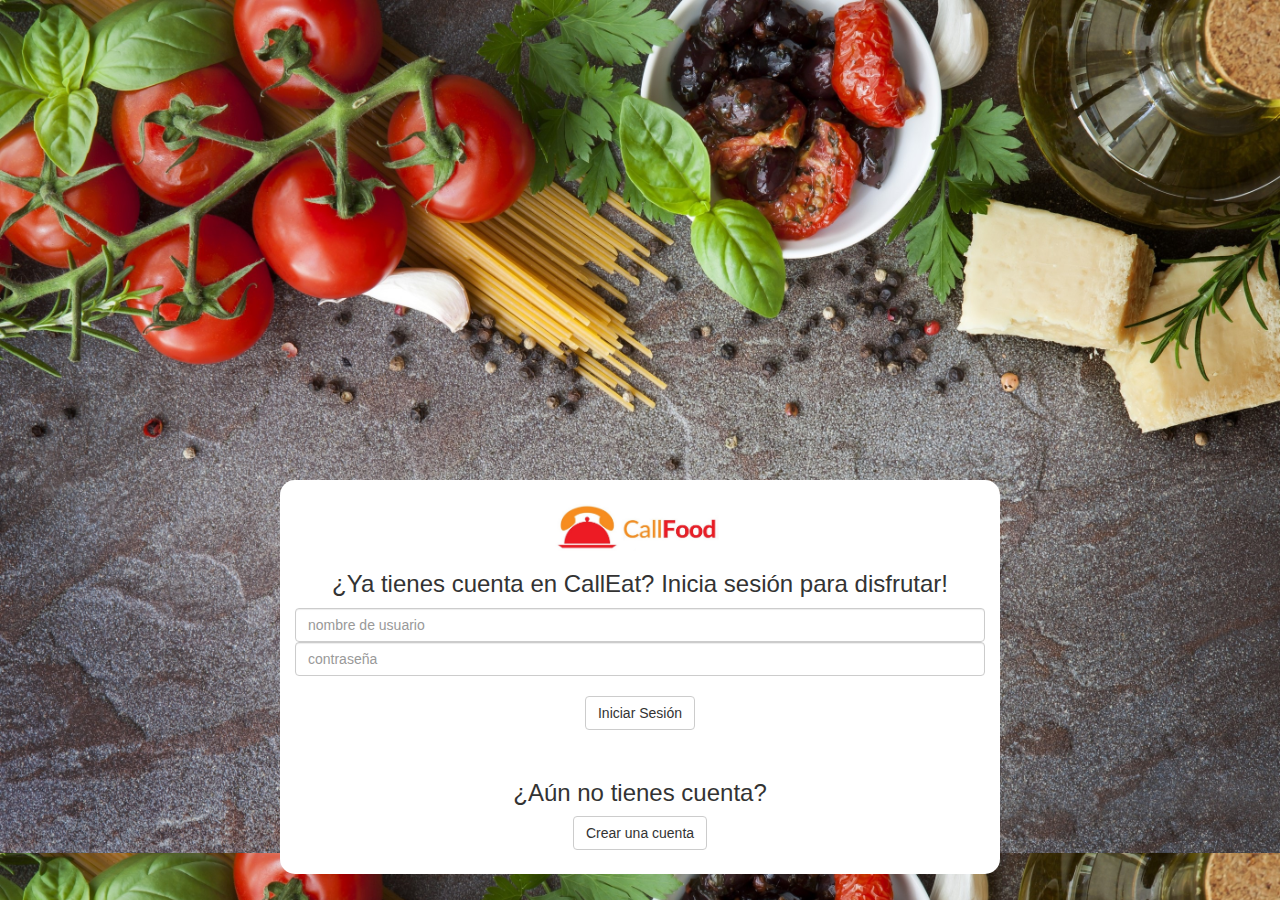
<file: index.html>
<!DOCTYPE html>

<html>
  <head>
    <meta charset="UTF-8">
    <title>Bienvenido CallEat</title>
    <meta name="viewport" content="width=device-width, initial-scale=1">
    <link rel="stylesheet" href="https://maxcdn.bootstrapcdn.com/bootstrap/3.3.7/css/bootstrap.min.css">
    <script src="https://ajax.googleapis.com/ajax/libs/jquery/3.3.1/jquery.min.js"></script>
    <script src="https://maxcdn.bootstrapcdn.com/bootstrap/3.3.7/js/bootstrap.min.js"></script>
    <link rel="stylesheet" href="estilos.css" type="text/css">
  </head>

  <body >
    <div class="container-fluid text-center" id='recuadro' style="background-color:white">

      <img src='img/logo_apaisado.jpg' alt='CallEat_logo' width="25%">

      </br>

      <h3>¿Ya tienes cuenta en CallEat? Inicia sesión para disfrutar!</h3>

      <form action = 'iniciarSesion' method='post'>
        <p>
          <input type = 'text' name= 'usuario' maxlength="20" placeholder="nombre de usuario" class="form-control" required>
          <input type = 'password' name= 'contrasena' maxlength="20" placeholder="contraseña" class="form-control" required>
          </br>
          <input type='submit' value='Iniciar Sesión'class="btn btn-default" >
        </p>
      </form>

      </br>

      <h3>¿Aún no tienes cuenta?</h3>

      <form action = 'viewLocalidades'>
        <input type='submit' value='Crear una cuenta' class="btn btn-default">
      </form>
    </div>

  </body>

</html>
</file>
<file: estilos.css>
body
{
  max-width: 1200px;
  text-align: center;
  margin-left: auto;
  margin-right: auto;
  background-image: url("img/fondo.jpg");
  background-size: 100%;
}


#recuadro
{
  margin-left: 20%;
  margin-right: 20%;
  margin-top: 40%;
  background-color: rgb(200,200,200);
  padding-top: 2%;
  padding-bottom: 2%;
  border-radius: 15px;

}
</file>
